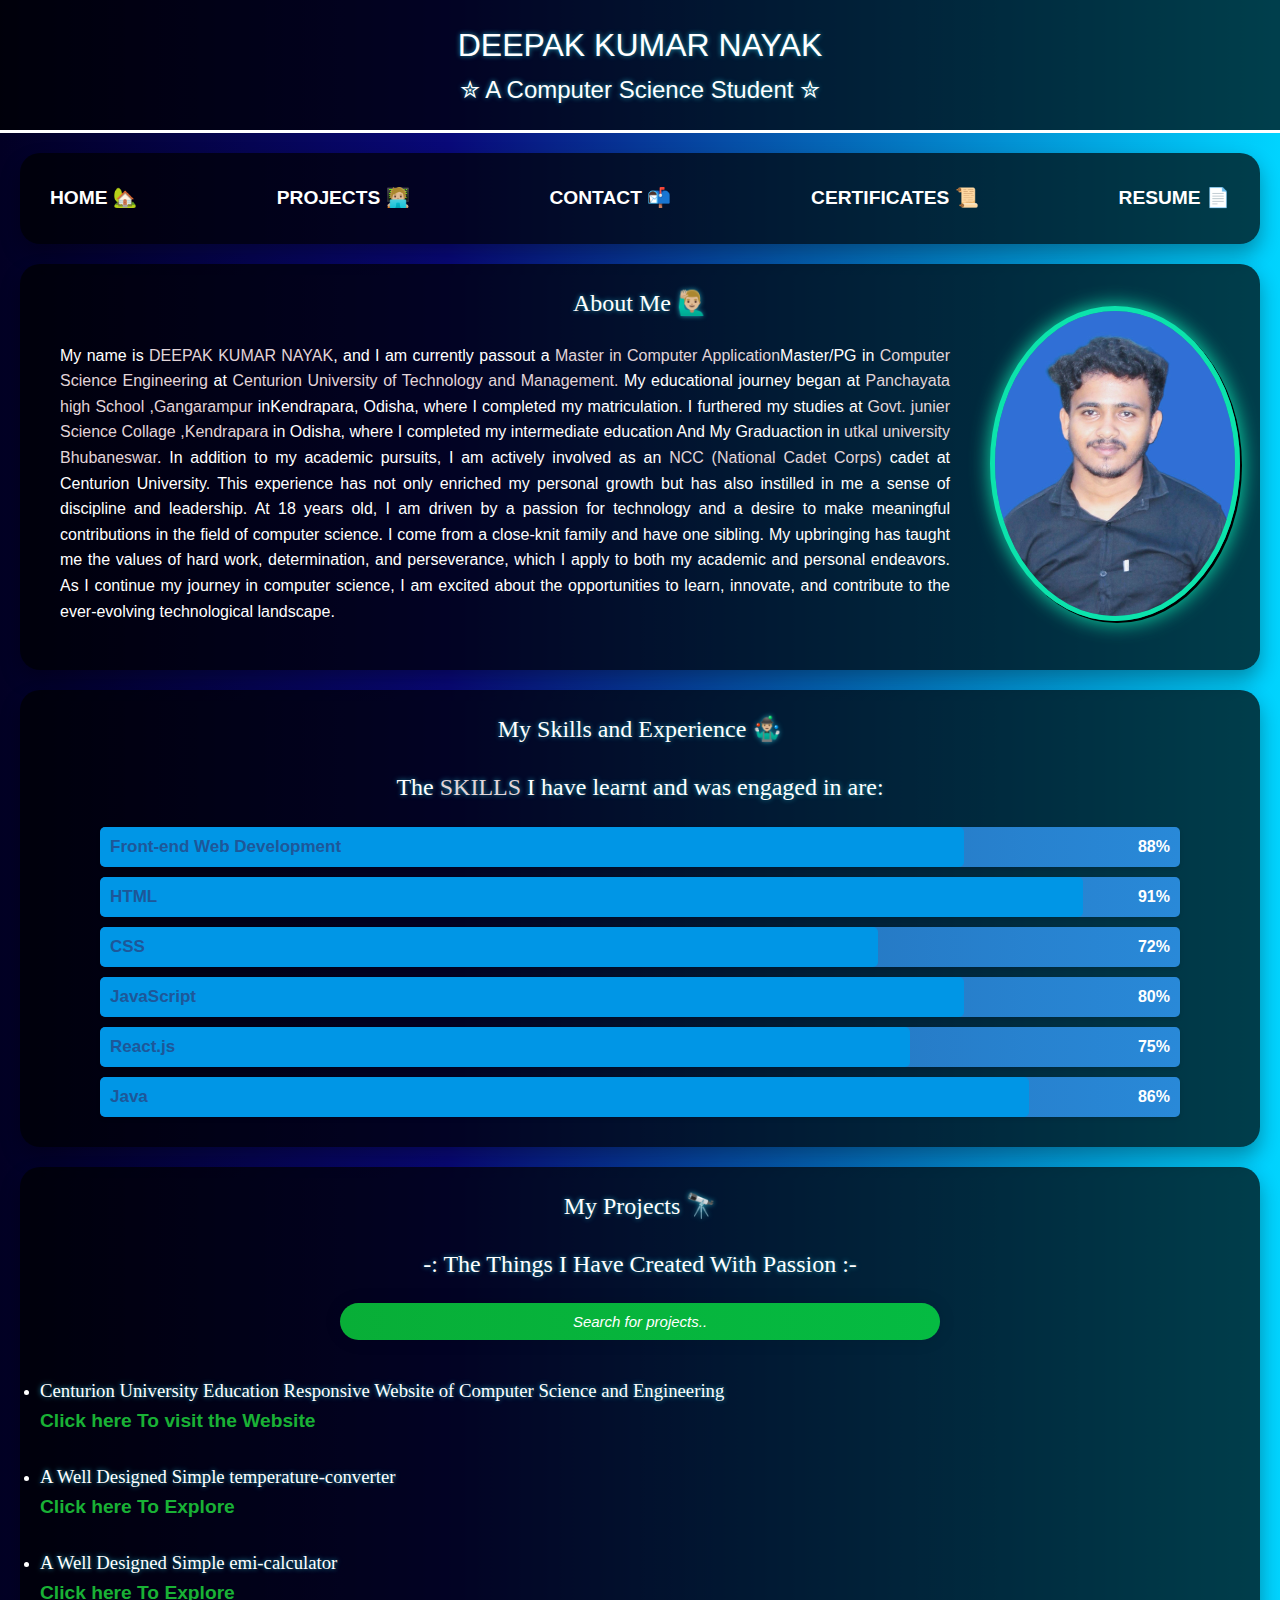
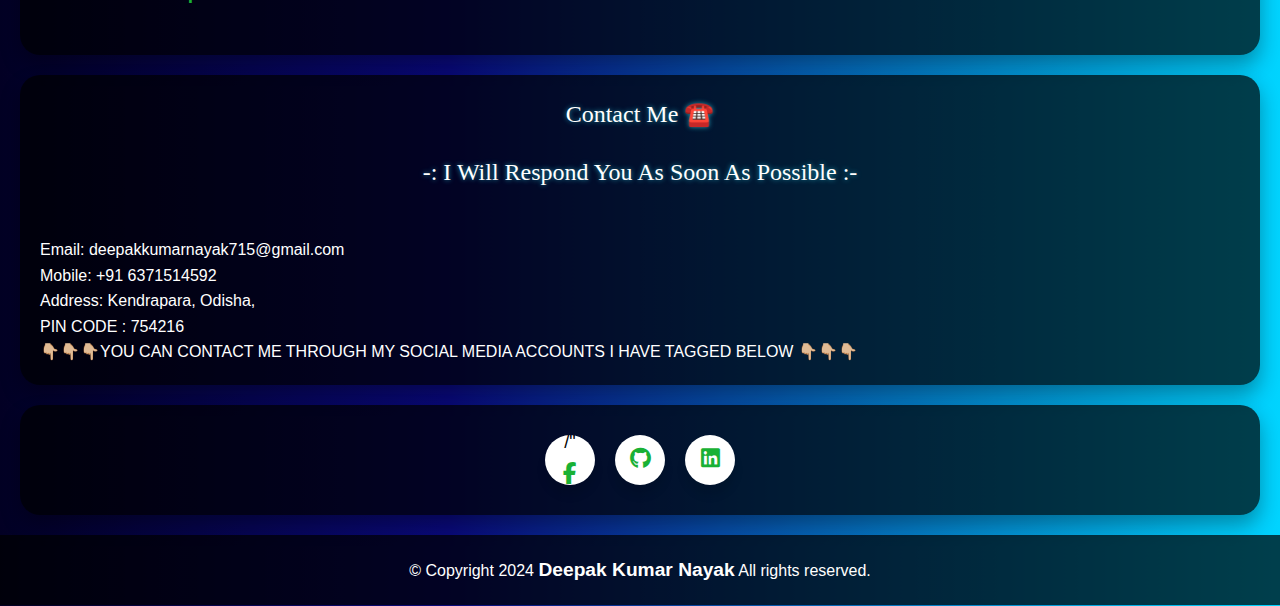
<file: task1/index.html>
<!DOCTYPE html>
<html>
<head>
    <title>Portfolio Showcase</title>
    <link rel='stylesheet' href='https://cdnjs.cloudflare.com/ajax/libs/font-awesome/6.4.2/css/all.min.css'><link rel="stylesheet" href="./styles.css">
    <link rel="icon" type="img.png" href="kb7icon.png" >
    <meta charset="UTF-8">
    <meta name="viewport" content="width=device-width, initial-scale=1.0">
</head>
<body>
    <header>
        <h1 title="Name">DEEPAK KUMAR NAYAK</h1>
        <p title="profession">✮ A Computer Science Student ✮</p>
    </header>
    <section>
    <nav>
        <ul>
            <li><a href="#index">HOME 🏡</a></li>
            <li><a href="#projects">PROJECTS 🧑🏼‍💻</a></li>
            <li><a href="#contact">CONTACT 📬</a></li>
            <li><a href="certificates.html">CERTIFICATES 📜</a></li>
            <li><a href="./resume Deepak.pdf" target="_blank" rel="noopener noreferrer">RESUME 📄</a></li>
        </ul>
    </nav>
    </section>
    <section id="index">
        <h2 class="chart-title">About Me 🙋🏼‍♂️</h2>
        <div class="about-content">
        <p style="text-align: justify;">
            My name is <span class="highlight">DEEPAK KUMAR NAYAK</span>, and I am currently passout a <span class="highlight">Master in Computer Application</span>Master/PG in <span class="highlight">Computer Science Engineering</span> at <span class="highlight">Centurion University of Technology and Management.</span> My educational journey began at <span class="highlight">Panchayata high School ,Gangarampur</span> inKendrapara, Odisha, where I completed my matriculation. I furthered my studies at <span class="highlight">Govt. junier Science Collage ,Kendrapara</span> in Odisha, where I completed my intermediate education And My Graduaction in  <span class="highlight">utkal university Bhubaneswar</span>.

In addition to my academic pursuits, I am actively involved as an <span class="highlight">NCC (National Cadet Corps)</span> cadet at Centurion University. This experience has not only enriched my personal growth but has also instilled in me a sense of discipline and leadership. At 18 years old, I am driven by a passion for technology and a desire to make meaningful contributions in the field of computer science.

I come from a close-knit family and have one sibling. My upbringing has taught me the values of hard work, determination, and perseverance, which I apply to both my academic and personal endeavors. As I continue my journey in computer science, I am excited about the opportunities to learn, innovate, and contribute to the ever-evolving technological landscape.
        </p>
        <img class="profile-image" src="IMG_4711.JPG" alt="Image" style="float:right; margin-bottom: 50;" width="250" height="300">
        </div>
        <br>
    </section>
    <section>
          <div class="chart-container">
            <h2 class="chart-title">My Skills and Experience 🤹🏼‍♂️</h2>
            <h3 class="chart-title">The <span class="highlight">SKILLS</span> I have learnt and was engaged in are:</h3>
    
            <div class="bar">
                <div class="bar-fill" style="--percentage: 80%;"></div>
                <div class="bar-label">Front-end Web Development</div>
                <div class="bar-percentage">88%</div>
            </div>
    
            <div class="bar">
                <div class="bar-fill" style="--percentage: 91%;"></div>
                <div class="bar-label">HTML</div>
                <div class="bar-percentage">91%</div>
            </div>
    
            <div class="bar">
                <div class="bar-fill" style="--percentage: 72%;"></div>
                <div class="bar-label">CSS</div>
                <div class="bar-percentage">72%</div>
            </div>
    
            <div class="bar">
                <div class="bar-fill" style="--percentage: 80%;"></div>
                <div class="bar-label">JavaScript</div>
                <div class="bar-percentage">80%</div>
            </div>
    
            <div class="bar">
                <div class="bar-fill" style="--percentage: 75%;"></div>
                <div class="bar-label">React.js</div>
                <div class="bar-percentage">75%</div>
            </div>
    
            <div class="bar">
                <div class="bar-fill" style="--percentage: 86%;"></div>
                <div class="bar-label">Java</div>
                <div class="bar-percentage">86%</div>
            </div>
        </div>
      </section>   
  <section>
  <h1 id="projects" class="chart-title">My Projects 🔭</h1>
  <h2 class="chart-title">-: The Things I Have Created With Passion :-</h2>
  <input title="Search your idea" id="searchInput" onkeyup="filterProjects()" placeholder="Search for projects.." >
  <ul id="projectList">
      <br>
      <li>
          <h3>Centurion University Education Responsive Website of Computer Science and Engineering</h3>
          <a title="Open website" href="https://educationresponsivecutm.onrender.com">Click here To visit the Website</a>
      </li>
      <br>
      <li>
        <h3>A Well Designed Simple temperature-converter </h3>
        <a title="Open temperature-converter" href="https://github.com/Deepakkumarnayak980/temperature-converter">Click here To Explore</a>
    </li>
    <br>
    <li>
        <h3>A Well Designed Simple emi-calculator </h3>
        <a title="Open emi-calculator" href="https://github.com/Deepakkumarnayak980/HTML-CSS-JAVASCRIPT-PROJECT/tree/main/emi-calculator">Click here To Explore</a>
    </li>
    <br>
  </ul>
  </section>
      <section>
          <h2 id="contact" class="chart-title">Contact Me ☎️</h2>
          <h3 class="chart-title">-: I Will Respond You As Soon As Possible :-</h3>
          <br>
          <p>Email: deepakkumarnayak715@gmail.com</p>
          <p>Mobile: +91 6371514592</p>
          <p>Address: Kendrapara, Odisha, <br> PIN CODE : 754216</p>
          <p>👇🏼👇🏼👇🏼YOU CAN CONTACT ME THROUGH MY SOCIAL MEDIA ACCOUNTS I HAVE TAGGED BELOW 👇🏼👇🏼👇🏼</p>
      </section>
      <section>
          <ul class="wrapper">
              <li class="icon facebook" >
                <span class="tooltip">Facebook</span>/"
                <a href="https://www.facebook.com/deepakkumar.nayak.9231712" target="_blank" rel="noopener noreferrer">
                <span><i class="fab fa-facebook-f"></i></span>
                </a>
              </li>
           
              <li class="icon github">
                <span class="tooltip">Github</span>
                <a href="https://github.com/Deepakkumarnayak980" target="_blank" rel="noopener noreferrer">
                <span><i class="fab fa-github"></i></span>
                </a>
              </li>
              <li class="icon linkedin">
                <span class="tooltip">Linkedin</span>
                <a href="https://www.linkedin.com/in/deepak-kumar-nayak-811155287/" target="_blank" rel="noopener noreferrer">
                <span><i class="fab fa-linkedin"></i></span>
                </a>
              </li>
            </ul>
      </section>
      <footer>
        <p>&copy; Copyright 2024 <a href="https://www.linkedin.com/in/deepak-kumar-nayak-811155287//">Deepak Kumar Nayak</a> All rights reserved.</p>
    </footer>
    <script>
        let docTitle = document.title;
        window.addEventListener('blur', () => {
            document.title = 'Why You went? come back!😒';
        })
        window.addEventListener('focus', () => {
            document.title=docTitle;
        })
    </script>

</body>
</html>
</file>
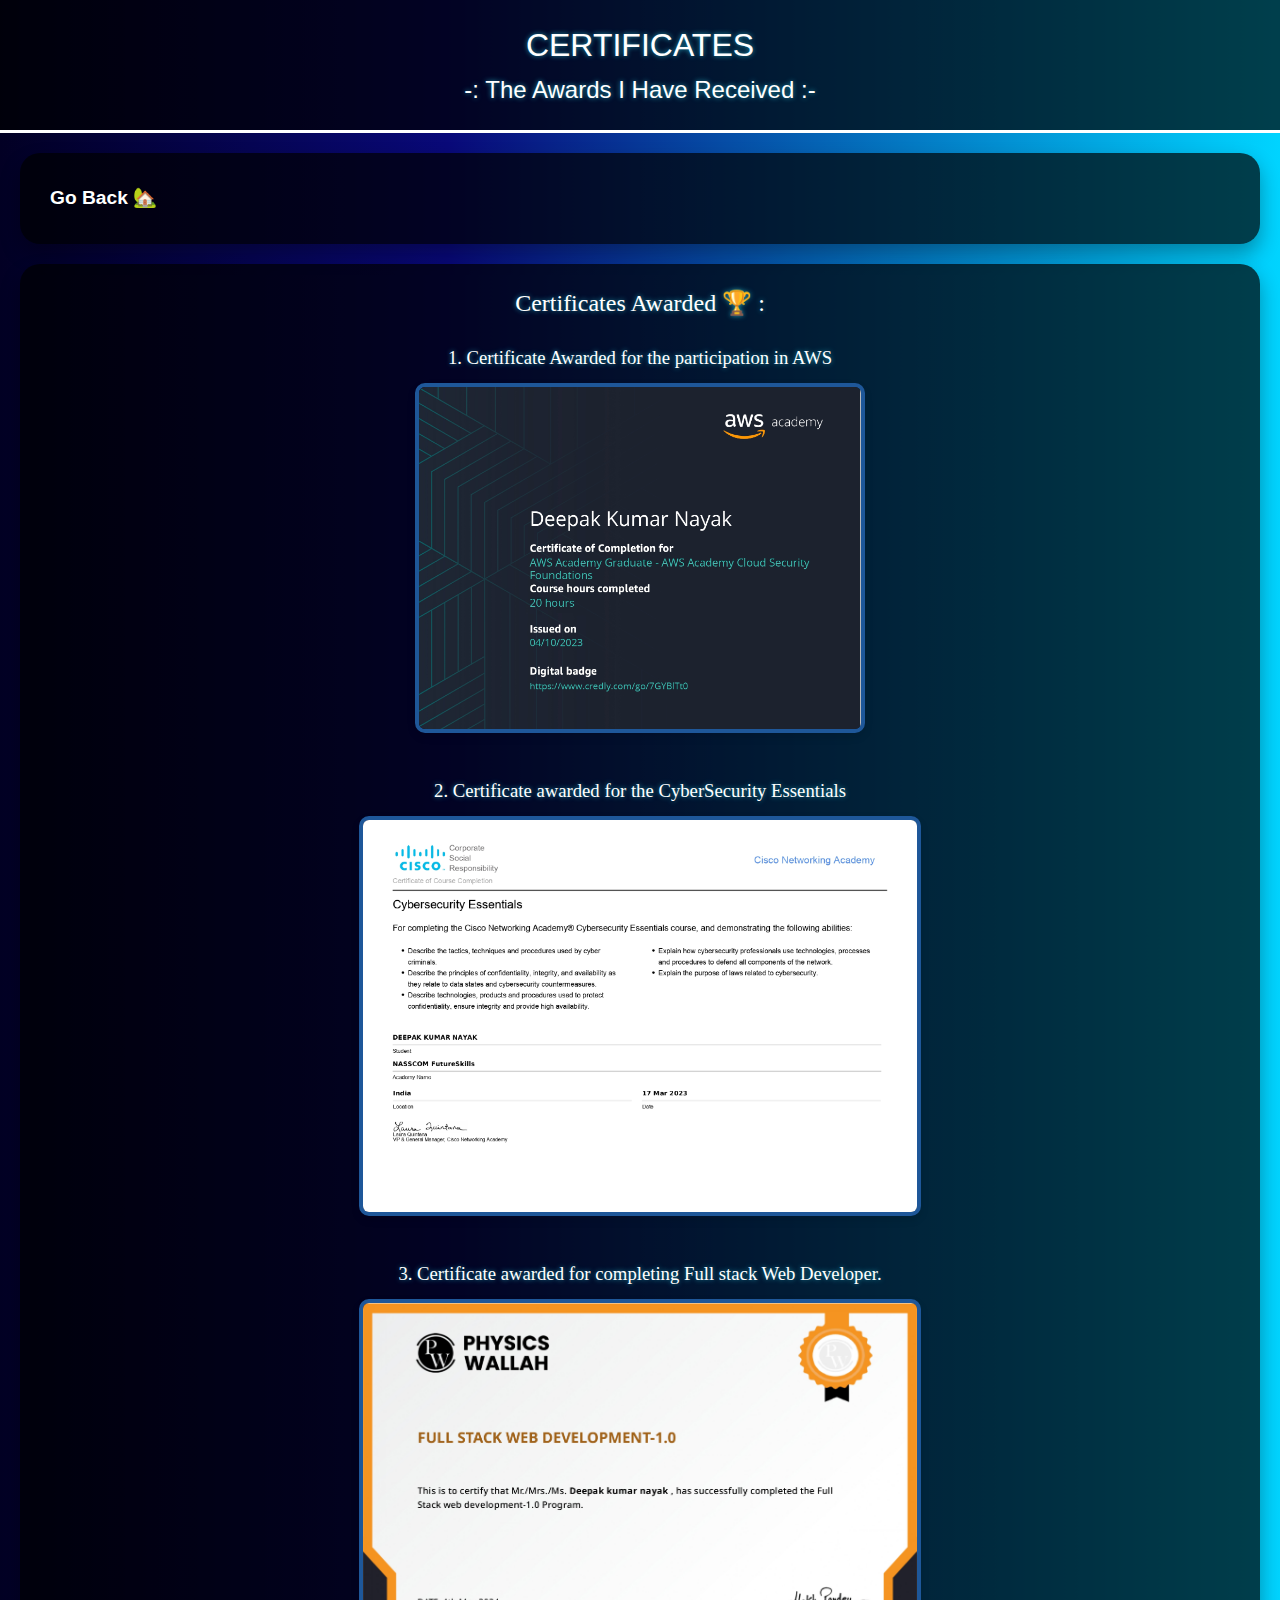
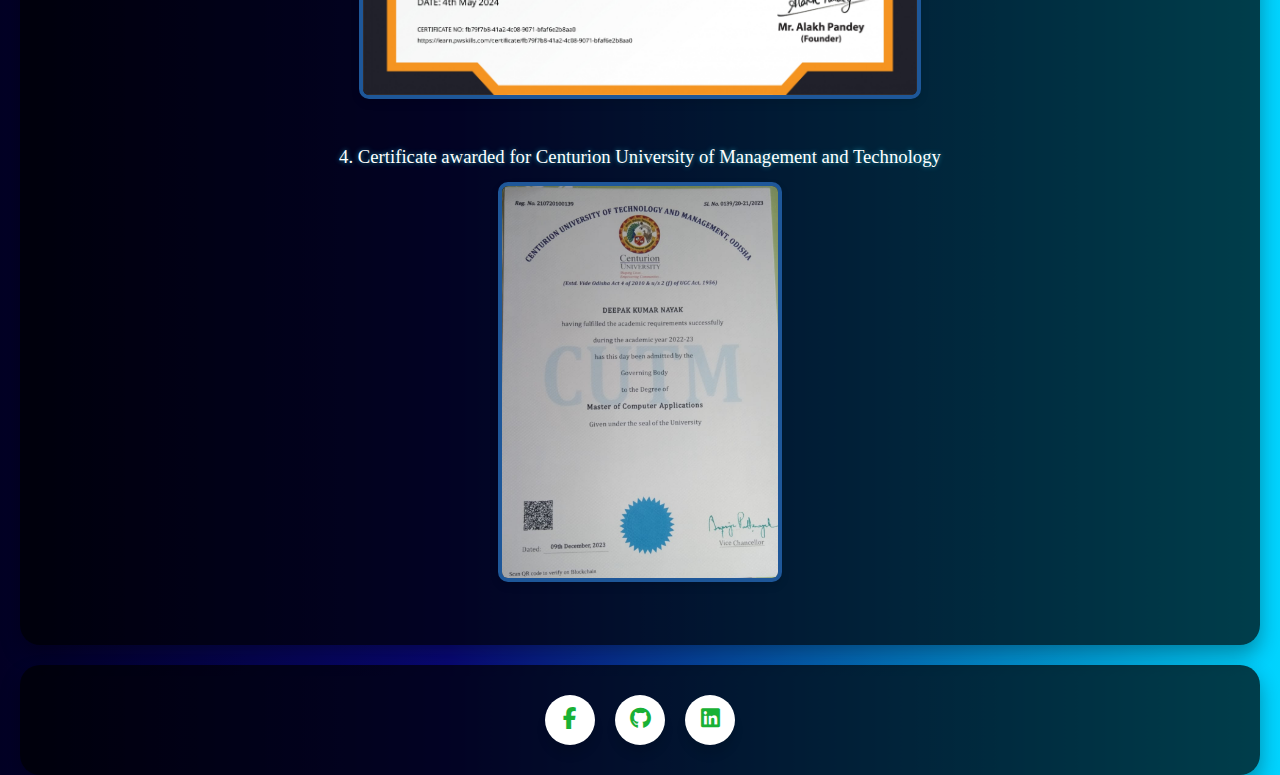
<file: task1/certificates.html>
<!DOCTYPE html>
<html>
<head>
    <title>Portfolio Showcase</title>
    <link rel='stylesheet' href='https://cdnjs.cloudflare.com/ajax/libs/font-awesome/6.4.2/css/all.min.css'><link rel="stylesheet" href="./styles.css">
   
    <style>
      body, html {
          margin: 0;
          padding: 0;
          height: 100%;
      }

      .container {
          display: flex;
          justify-content: center;
          align-items: center;
          height: 100%;
      }

      section {
          text-align: center;
      }

      img {
          margin-bottom: 20px;
      }
  </style>
</head>
<body>
  <header>
    <h1 title="Name">CERTIFICATES</h1>
    <p title="profession">-: The Awards I Have Received :-</p>
  </header>
    <section>
    <nav>
        <ul>
            <li><a href="index.html">Go Back 🏡</a></li>
        </ul>
    </nav>
    </section>
    <section>
        <h2 class="chart-title">Certificates Awarded 🏆 :</h2>
        <h3>1. Certificate Awarded for the participation in AWS</h3>
        <img class="certificate-img" src="certificate/AWS_Academy_Cloud_Security_Foundation.jpg" height="350" >
        <br>
        <br>
        <h3>2. Certificate awarded for the CyberSecurity Essentials</h3>
        <img class="certificate-img" src="certificate/Cyb Essen B2C.jpg" height="400">
        <br>
        <br>
        <h3>3. Certificate awarded for completing Full stack Web Developer.</h3>
        <img class="certificate-img" src="certificate/full stack Web development.jpg" height="400">
        
        <br>
        <br>
        <h3>4. Certificate awarded for  Centurion University of Management and Technology </h3>
        <img class="certificate-img" src="certificate/cutm Certificate.jpg" height="400">
        <br>
        <br>
        
    </section>
    <section>
        <ul class="wrapper">
            <li class="icon facebook" >
              <span class="tooltip">Facebook</span>
              <a href="https://www.facebook.com/deepakkumar.nayak.9231712" target="_blank" rel="noopener noreferrer">
              <span><i class="fab fa-facebook-f"></i></span>
              </a>
            </li>
            
            
            <li class="icon github">
              <span class="tooltip">Github</span>
              <a href="https://github.com/Deepakkumarnayak980"target="_blank" rel="noopener noreferrer">
              <span><i class="fab fa-github"></i></span>
              </a>
            </li>
            <li class="icon linkedin">
              <span class="tooltip">Linkedin</span>
              <a href="https://www.linkedin.com/in/deepak-kumar-nayak-811155287/" target="_blank" rel="noopener noreferrer">
              <span><i class="fab fa-linkedin"></i></span>
              </a>
            </li>
          </ul>
    </section>
    <script>
      let docTitle = document.title;
      window.addEventListener('blur', () => {
          document.title = 'Why You went? come back!😒';
      })
      window.addEventListener('focus', () => {
          document.title=docTitle;
      })
  </script>
</body>
</file>
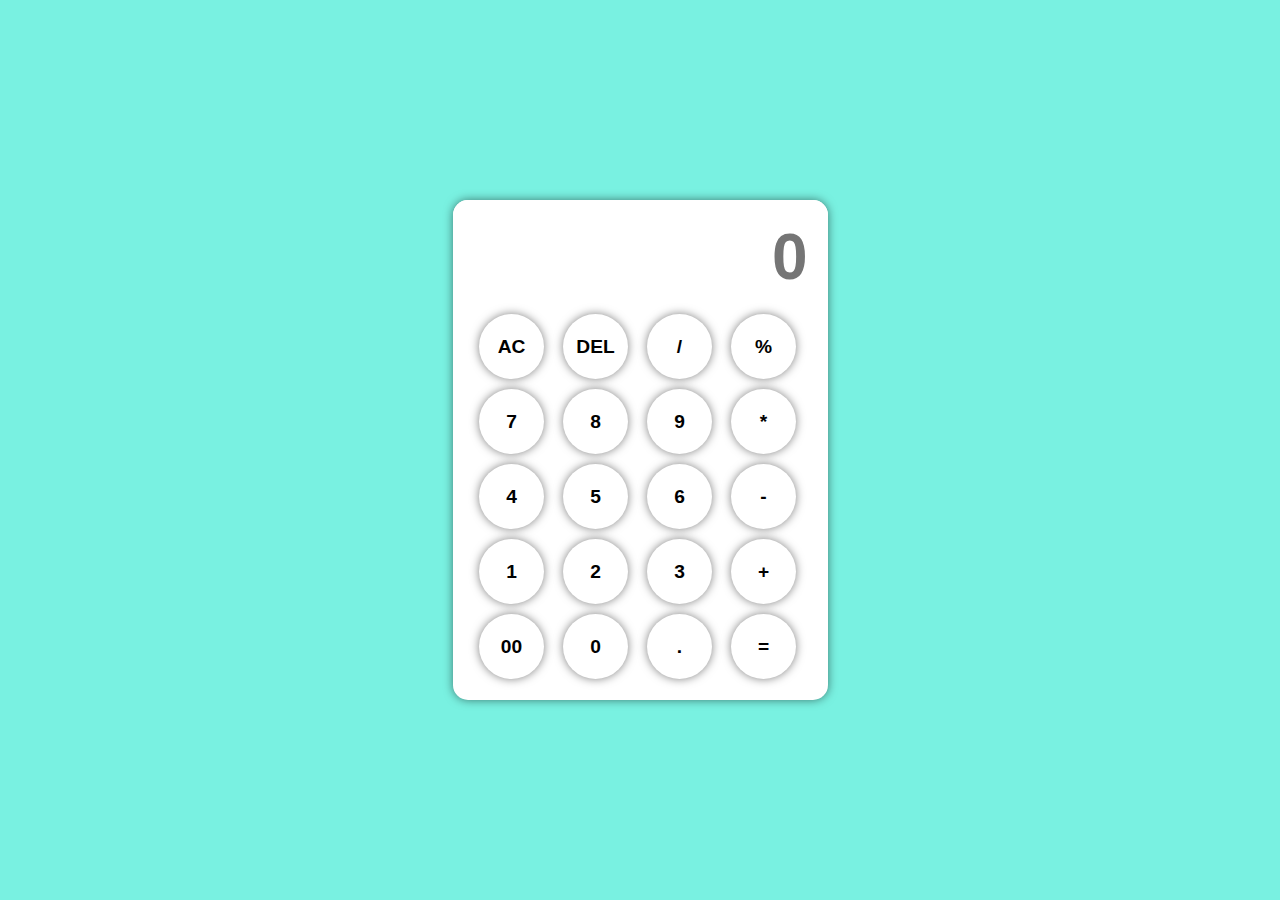
<file: task3/calculator.html>
<!DOCTYPE html>
<html lang="en">
<head>
    <meta charset="UTF-8">
    <meta name="viewport" content="width=device-width, initial-scale=1.0">
    <title>Calculator using HTML CSS JS</title>
    <link rel="stylesheet" href="calculator.css">
</head>
<body>
    
    <div class="container">
        <div class="output">
            <input type="text" class="result" placeholder="0" disabled>
        </div>
        <div class="row">
            <button class="ac">
                AC
            </button>
            <button class="delete">
                DEL
            </button>
            <button class="divide">
                /
            </button>
            <button class="percentage">
                %
            </button>
        </div>
        <div class="row">
            <button class="seven">
                7
            </button>
            <button class="eight">
                8
            </button>
            <button class="nine">
                9
            </button>
            <button class="multiply">
                *
            </button>
        </div>
        <div class="row">
            <button class="four">
                4
            </button>
            <button class="five">
                5
            </button>
            <button class="six">
                6
            </button>
            <button class="minus">
                -
            </button>
        </div>
        <div class="row">
            <button class="one">
                1
            </button>
            <button class="two">
                2
            </button>
            <button class="three">
                3
            </button>
            <button class="plus">
                +
            </button>
        </div>
        <div class="row">
            <button class="double-zero">
                00
            </button>
            <button class="zero">
                0
            </button>
            <button class="dot">
                .
            </button>
            <button class="equal">
                =
            </button>
        </div>
    </div>
    

    <script
        src="calculator.js"
    ></script>
</body>
</html>
</file>
<file: task1/styles.css>
@import url("https://fonts.googleapis.com/css2?family=Poppins&display=swap");
* {
    margin: 0;
    padding: 0;
    box-sizing: border-box;
}

body {
    font-family: 'Roboto', sans-serif;
    line-height: 1.6;
    background: linear-gradient(90deg, rgba(2,0,36,1) 0%, rgba(9,9,121,1) 35%, rgba(0,212,255,1) 100%);
    color: #fff;
    transition: all 0.7s cubic-bezier(0.25, 0.8, 0.25, 1);
}

header {
    background-color: rgba(0, 0, 0, 0.7);
    color: #fff;
    padding: 20px 0;
    text-align: center;
    border-bottom: 3px solid #fff;
    animation: fadeIn 2s;
}

header h1, header h2, header p {
    font-family:Verdana, Geneva, Tahoma, sans-serif;
    color: rgb(255, 255, 255);
    text-shadow: 0 0 5px rgb(32, 153, 177) ;
}

h1, h2, h3 {
    font-family: 'Times New Roman', Times, serif;
    text-shadow: 0 0 5px rgb(32, 153, 177) ;
    font-weight: 300;
    color: #fff;
    transition: all 0.7s cubic-bezier(0.25, 0.8, 0.25, 1);
}

h4{
    font-family: Cambria, Cochin, Georgia, Times, 'Times New Roman', serif;
    text-shadow:0 0 2px rgba(68, 71, 69, 0.681) ;
}

p {
    margin: 10 10 20px;
    color: #fff;
    text-transform: justify;
    transition: all 0.7s cubic-bezier(0.25, 0.8, 0.25, 1);
}

section {
    padding: 20px;
    background: rgba(0,0,0,0.7);
    border-radius: 20px;
    margin: 20px;
    box-shadow: 0px 10px 20px rgba(0,0,0,0.3);
    transition: all 0.7s cubic-bezier(0.25, 0.8, 0.25, 1);
}

section:hover {
    transform: scale(1.01);
    box-shadow: 0px 20px 30px rgba(0,0,0,0.5);
}

section p {
    animation: fadeIn 1s ease-in;
}

section img { 
    border: 3px solid #fff; 
    box-shadow: 2px 2px #000; 
    transition: transform 0.7s cubic-bezier(0.25, 0.8, 0.25, 1);
}

.about-content {
    display: flex;
    flex-direction: row;
    align-items: center;
    justify-content: space-between;
    transition: all 0.7s cubic-bezier(0.25, 0.8, 0.25, 1);
}

.about-content p {
    flex: 1;
    margin-left: 20px;
    margin-right: 20px; 
    transition: all 0.7s cubic-bezier(0.25, 0.8, 0.25, 1);
}

.profile-image {
  border-radius: 100%;
  width: auto;
  float: left;
  margin-top: -40px; 
  margin-left: 20px;
  transition: transform 0.7s cubic-bezier(0.25, 0.8, 0.25, 1);
  border: 5px solid #0ce3ac;
  filter: drop-shadow(0 0 10px #0ce3ac); 
  left: 10px;
}

a {
    color: #19b135;
    text-decoration: none;
    border-bottom: 1px solid transparent;
    transition: border-bottom 0.3s, color 0.3s;
    font-size: 1.2em;
    font-weight: bold;
}

a:hover {
    color: #0ce3ac;
    border-bottom: 1px solid #0ce3ac;
}

@keyframes fadeIn {
    0% {opacity: 0;}
    100% {opacity: 1;}
}


.certificate-img {
  border: 4px solid #1e5799; 
  border-radius: 10px; 
  margin: 10px; 
  box-shadow: 0 4px 8px rgba(0, 0, 0, 0.1); 
  transition: transform 0.3s ease; 
}

.certificate-img:hover {
  transform: scale(1.05);
  box-shadow: 0 0 20px rgba(0, 255, 0, 0.5); 
  transition: transform 0.3s ease, box-shadow 0.3s ease; 
}



#searchInput {
  font-size: 15px;
  width: 50%;
  padding: 10px;
  margin: 10px auto;
  border: none;
  border-radius: 20px;
  outline: none;
  box-shadow: 0 0 15px 4px rgba(0, 0, 0, 0.06);
  background: linear-gradient(90deg, rgb(8, 174, 55) 0%, rgb(5, 187, 66) 100%);
  color: #fff;
  transition: all 0.5s ease;
  text-align: center; 
  display: block;
  margin-left: auto;
  margin-right: auto; 
}

#searchInput::placeholder {
  color: #fff;
  font-style: oblique;
  font-size: 15px; 
}

#searchInput:focus {
  box-shadow: 0 0 15px 4px rgba(13, 64, 147, 0.7);
}

.highlight {
    color: rgb(226, 213, 217);
}

.wrapper {
  display: flex;
  justify-content: center; 
  list-style: none;
}

.wrapper .icon {
  position: relative;
  background: #ffffff;
  color: #000;
  border-radius: 50%;
  padding: 15px;
  margin: 10px;
  width: 50px;
  height: 50px;
  font-size: 18px;
  display: flex;
  justify-content: center; 
  align-items: center; 
  flex-direction: column;
  box-shadow: 0 10px 10px rgba(0, 0, 0, 0.1);
  cursor: pointer;
  transition: all 0.2s cubic-bezier(0.68, -0.55, 0.265, 1.55);
}

.wrapper .tooltip {
  position: absolute;
  top: 0;
  font-size: 14px;
  background: #ffffff;
  color: #ffffff;
  padding: 5px 8px;
  border-radius: 5px;
  box-shadow: 0 10px 10px rgba(0, 0, 0, 0.1);
  opacity: 0;
  pointer-events: none;
  transition: all 0.3s cubic-bezier(0.68, -0.55, 0.265, 1.55);
}

.wrapper .tooltip::before {
  position: absolute;
  content: "";
  height: 8px;
  width: 8px;
  background: #ffffff;
  bottom: -3px;
  left: 50%;
  transform: translate(-50%) rotate(45deg);
  transition: all 0.3s cubic-bezier(0.68, -0.55, 0.265, 1.55);
}

.wrapper .icon:hover .tooltip {
  top: -45px;
  opacity: 1;
  visibility: visible;
  pointer-events: auto;
}

.wrapper .icon:hover span,
.wrapper .icon:hover .tooltip {
  text-shadow: 0px -1px 0px rgba(0, 0, 0, 0.1);
}

.wrapper .facebook:hover,
.wrapper .facebook:hover .tooltip,
.wrapper .facebook:hover .tooltip::before {
  background: #1877f2;
  color: #ffffff;
}

.wrapper .twitter:hover,
.wrapper .twitter:hover .tooltip,
.wrapper .twitter:hover .tooltip::before {
  background: #222222;
  color: #ffffff;
}

.wrapper .instagram:hover,
.wrapper .instagram:hover .tooltip,
.wrapper .instagram:hover .tooltip::before {
  background: #e4405f;
  color: #ffffff;
}

.wrapper .github:hover,
.wrapper .github:hover .tooltip,
.wrapper .github:hover .tooltip::before {
  background: #833ab4;
  color: #ffffff;
}

.wrapper .linkedin:hover,
.wrapper .linkedin:hover .tooltip,
.wrapper .linkedin:hover .tooltip::before {
  background: #1934ac;
  color: #ffffff;
}

nav ul {
    display: flex;
    justify-content: space-between;
    list-style-type: none;
    flex-direction: row;
}

nav ul li {
    display: inline;
}

nav ul li a {
    display: inline-block;
    position: relative;
    text-decoration: none;
    color: #ffffff;
    padding: 10px;
    transition: color 0.5s;
}

nav ul li a::after {
    content: '';
    position: absolute;
    width: 0;
    height: 2px;
    background: #ffffff;
    transition: width .3s;
    bottom: 0;
    left: 50%;
}

nav ul li a:hover {
    color: #ffffff;
}

nav ul li a:hover::after {
    width: 100%;
    left: 0;
}
.container {
    width: 70%;
    margin: 20px auto;
    background: linear-gradient(to right, #0052D4, #4DD0E1);
    padding: 30px;
    border-radius: 10px;
    box-shadow: 0 4px 8px 0 rgba(0,0,0,0.2);
    animation: floatIn 1s;
}

@keyframes floatIn {
    0% {
        transform: translateY(100px);
        opacity: 0;
    }

    100% {
        transform: translateY(0);
        opacity: 1;
    }
}

.chart-title {
  text-align: center;
  font-size: 24px;
  margin-bottom: 20px;
  color: #ffffff;
}

.bar {
  background: linear-gradient(to right, #1e5799 0%, #2989d8 100%);
  border-radius: 5px;
  margin-left: 5%;
  margin-bottom: 10px;
  overflow: hidden;
  position: relative;
  height: 40px;
  width: 90%;
  box-shadow: 0 2px 4px rgba(0, 0, 0, 0.1); 
  transition: all 0.3s ease; 
}


.bar:hover {
  transform: scale(1.05); 
  box-shadow: 0 4px 8px rgba(0, 0, 0, 0.2); 
}

.bar-fill {
  height: 100%;
  width: var(--percentage);
  background-color: rgb(0, 150, 230);
  position: absolute;
  top: 0;
  left: 0;
  animation: fillAnimation 2s ease-out forwards;
  border-radius: 5px; 
}

.bar-label {
  position: absolute;
  top: 50%;
  transform: translateY(-50%);
  left: 10px;
  color: #1e5799;
  font-size: 17px;
  font-weight: bold;
  font-family: 'Arial', sans-serif; 
}

.bar-percentage {
  position: absolute;
  top: 50%;
  transform: translateY(-50%);
  right: 10px;
  color: #fff;
  font-size: 16px;
  font-weight: bold;
  font-family: 'Arial', sans-serif; 
}

@keyframes fillAnimation {
  0% {
    width: 0;
    opacity: 0;
    background-color: rgba(0, 230, 64, 0.5);
  }
  50% {
    opacity: 0.8;
    background-color: rgba(0, 230, 64, 0.8);
  }
  100% {
    width: var(--percentage);
    opacity: 1;
    background-color: rgba(0, 230, 64, 1);
  }
}


@media only screen and (min-width: 768px) {
  .about-content {
      display: flex;
      justify-content: space-between;
      align-items: center;
  }

  .profile-image-container {
      order: 2; 
  }

  .profile-image {
      width: 250px; 
      height: auto;
  }
}


@media only screen and (max-width: 767px) {
  .about-content {
      flex-direction: column-reverse; 
      align-items: center;
  }

  .profile-image-container {
      order: 1; 
  }

  .profile-image {
    margin-top: 20px;
      margin-bottom: 20px;
  }
}

@media only screen and (max-width: 767px) {
  nav ul {
      flex-direction: column; 
      align-items: center; 
  }

  nav ul li {
      display: block; 
      margin-bottom: 10px; 
  }
}

@keyframes glow {
  0% {
    text-shadow: 0 0 10px rgba(0,255,0,0.9); 
  }
  50% {
    text-shadow: 0 0 20px rgba(0,255,0,0.9); 
  }
  100% {
    text-shadow: 0 0 10px rgba(0,255,0,0.7); 
  }
}

header p {
  text-align: center;
  font-size: 24px;
  color: #fff;
  animation: glow 3s ease-in-out infinite; 
}

footer {
  background-color: rgba(0, 0, 0, 0.7);
  text-align: center;
  height: 70px;
}

footer a {
  color: white;
  text-decoration: none;
}

footer a:hover {
  color: #fff;
  animation: animate3 1s ease-in-out infinite alternate;
}

footer p {
  line-height: 70px;
}
</file>
<file: task3/calculator.css>
* {
    padding: 0;
    margin: 0;
    box-sizing: border-box;
}

body{
    background-color: rgb(121, 241, 225);
    display: flex;
    justify-content: center;
    align-items: center;
    height: 100vh;
}

.container {
    border-radius: 15px;
    width: 375px;
    height: 500px;
    background-color: white;
    box-shadow: 0 0 10px 0 rgba(0, 0, 0, 0.5);
}

.result {
    width: 100%;
    font-size: 4rem;
    border: none;
    background-color: white;
    text-align: right;
    font-weight: bold;
    padding: 20px;
    outline: none;
    border-radius: 15px;
}

button {
    border-radius: 50%;
    width: 65px;
    height: 65px;
    font-size: 1.2rem;
    border: none;
    outline: none;
    box-shadow: 0 0 10px rgba(0, 0, 0, 0.5);
    margin: 0 10px 10px 5px;
    font-weight: bold;
    cursor: pointer;
    background-color: white;
}

button:hover{
    background-color: #e6e6e6;
}
.row {
    text-align: center;
}
</file>
